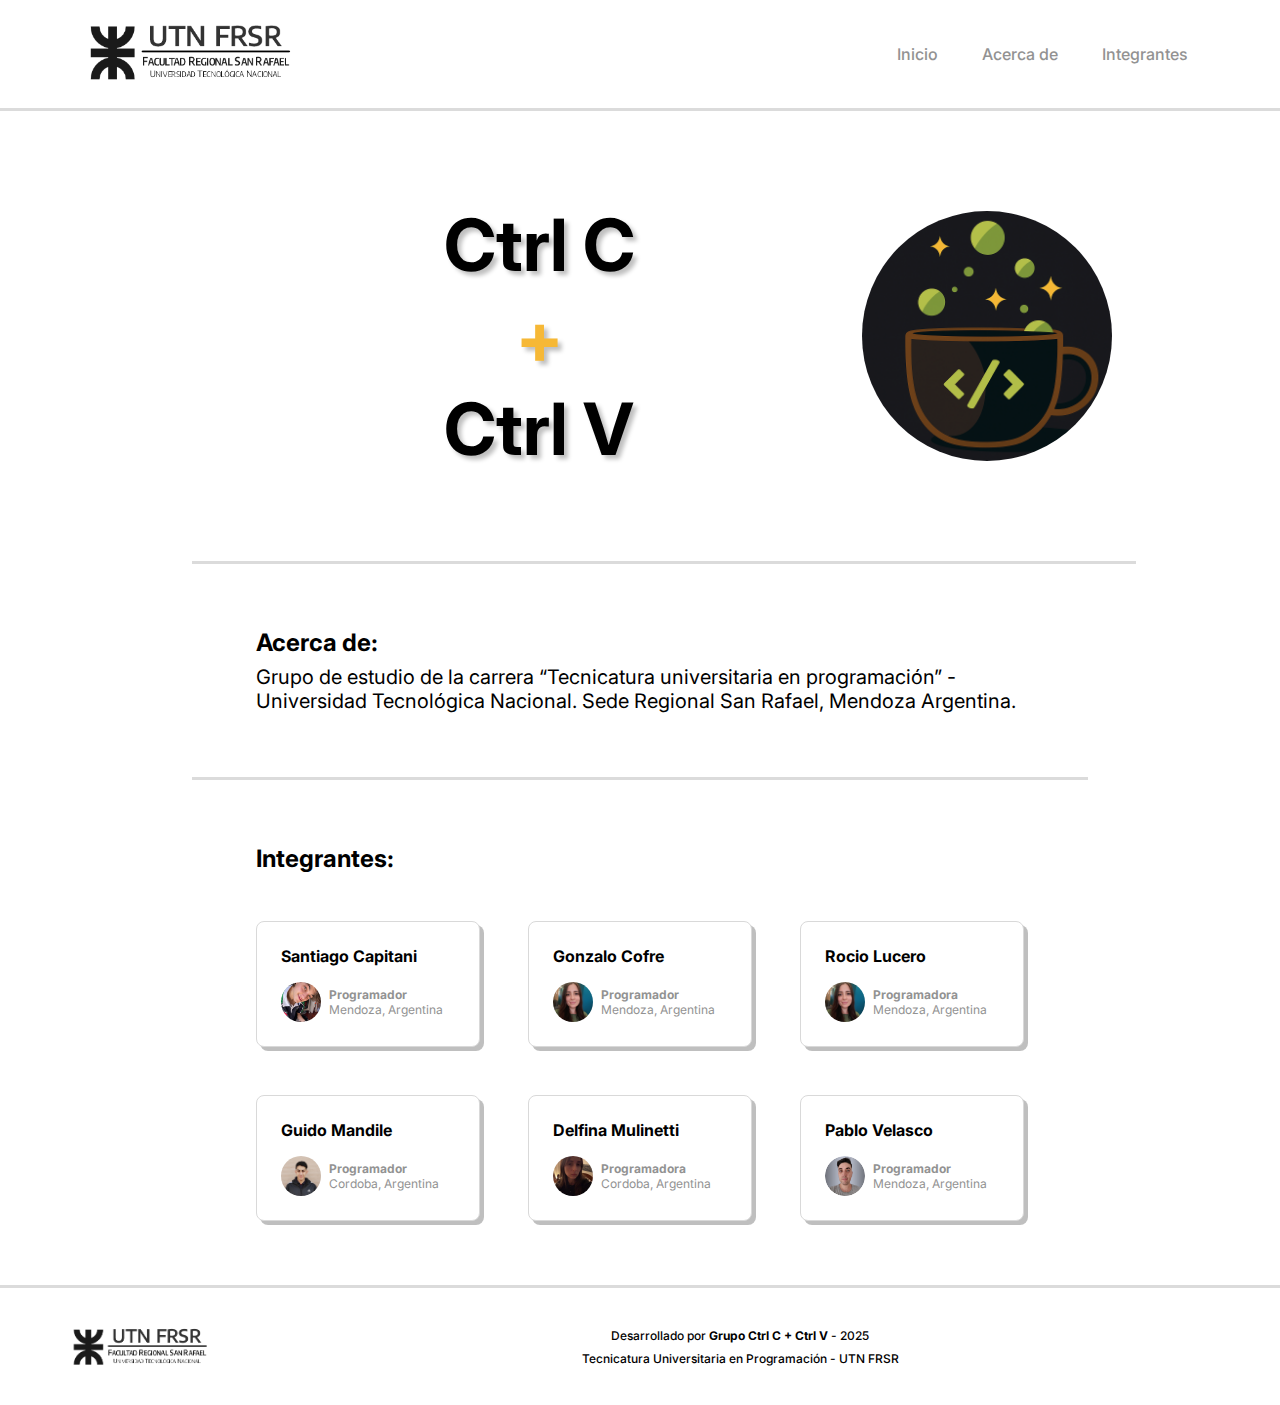
<file: index.html>
<!DOCTYPE html>
<html lang="es">
  <head>
    <meta charset="UTF-8" />
    <meta name="viewport" content="width=device-width, initial-scale=1.0" />
    <!-- Link google fonts -->
    <link rel="preconnect" href="https://fonts.googleapis.com" />
    <link rel="preconnect" href="https://fonts.gstatic.com" crossorigin />
    <link
      href="https://fonts.googleapis.com/css2?family=Inter:ital,opsz,wght@0,14..32,100..900;1,14..32,100..900&display=swap"
      rel="stylesheet"
    />
    <link rel="stylesheet" href="./static/css/styles.css" />
    <title>Portafolio Grupal</title>
  </head>
  <body>
    <!-- Header -->
    <header class="navbar">
      <div class="logo">
        <img src="./static/img/utn-logo.png" alt="utn logo" />
      </div>
      <nav class="links-container">
        <ul>
          <li><a href="#start">Inicio</a></li>
          <li><a href="#about">Acerca de</a></li>
          <li><a href="#members">Integrantes</a></li>
        </ul>
      </nav>
    </header>
    <main>
      <!-- Title Section -->
      <section id="start" class="title-section">
        <h1 class="text-container">
          Ctrl C
          <span>+</span>
          Ctrl V
        </h1>
        <img src="./static/img/group-img.png" alt="group image" />
      </section>

      <!-- About Us -->
      <section id="about" class="about-us">
        <h2>Acerca de:</h2>
        <p>
          Grupo de estudio de la carrera “Tecnicatura universitaria en
          programación” - Universidad Tecnológica Nacional. Sede Regional San
          Rafael, Mendoza Argentina.
        </p>
      </section>

      <!-- Memebers Section -->
      <section id="members" class="members">
        <h2>Integrantes:</h2>
        <article class="members-container">
          <div class="member-card" data-id="santiago">
            <h4>Santiago Capitani</h4>
            <div>
              <img
                src="./static/img/profileimg/santiago-img.jpg"
                alt="rocio img"
              />
              <p>
                <strong>Programador</strong>
                <br />
                Mendoza, Argentina
              </p>
            </div>
          </div>

          <div class="member-card" data-id="gonzalo">
            <h4>Gonzalo Cofre</h4>
            <div>
              <img
                src="./static/img/profileimg/rocio-img.jpg"
                alt="rocio img"
              />
              <p>
                <strong>Programador</strong>
                <br />
                Mendoza, Argentina
              </p>
            </div>
          </div>

          <div class="member-card" data-id="rocio">
            <h4>Rocio Lucero</h4>
            <div>
              <img
                src="./static/img/profileimg/rocio-img.jpg"
                alt="rocio img"
              />
              <p>
                <strong>Programadora</strong>
                <br />
                Mendoza, Argentina
              </p>
            </div>
          </div>

          <div class="member-card" data-id="guido">
            <h4>Guido Mandile</h4>
            <div>
              <img
                src="./static/img/profileimg/guido-img.jpeg"
                alt="rocio img"
              />
              <p>
                <strong>Programador</strong>
                <br />
                Cordoba, Argentina
              </p>
            </div>
          </div>

          <div class="member-card" data-id="delfina">
            <h4>Delfina Mulinetti</h4>
            <div>
              <img
                src="./static/img/profileimg/delfina-img.jpeg"
                alt="rocio img"
              />
              <p>
                <strong>Programadora</strong>
                <br />
                Cordoba, Argentina
              </p>
            </div>
          </div>

          <div class="member-card" data-id="pablo">
            <h4>Pablo Velasco</h4>
            <div>
              <img
                src="./static/img/profileimg/pablo-img.png"
                alt="pablo img"
              />
              <p>
                <strong>Programador</strong>
                <br />
                Mendoza, Argentina
              </p>
            </div>
          </div>
        </article>
      </section>
    </main>
    <!-- Footer -->
    <footer>
      <img src="./static/img/utn-logo.png" alt="utn logo" />
      <div>
        <p>Desarrollado por <strong>Grupo Ctrl C + Ctrl V</strong> - 2025</p>
        <p>Tecnicatura Universitaria en Programación - <span>UTN FRSR</span></p>
      </div>
    </footer>
  </body>
  <script type="module" src="./js/index.js"></script>
</html>
</file>
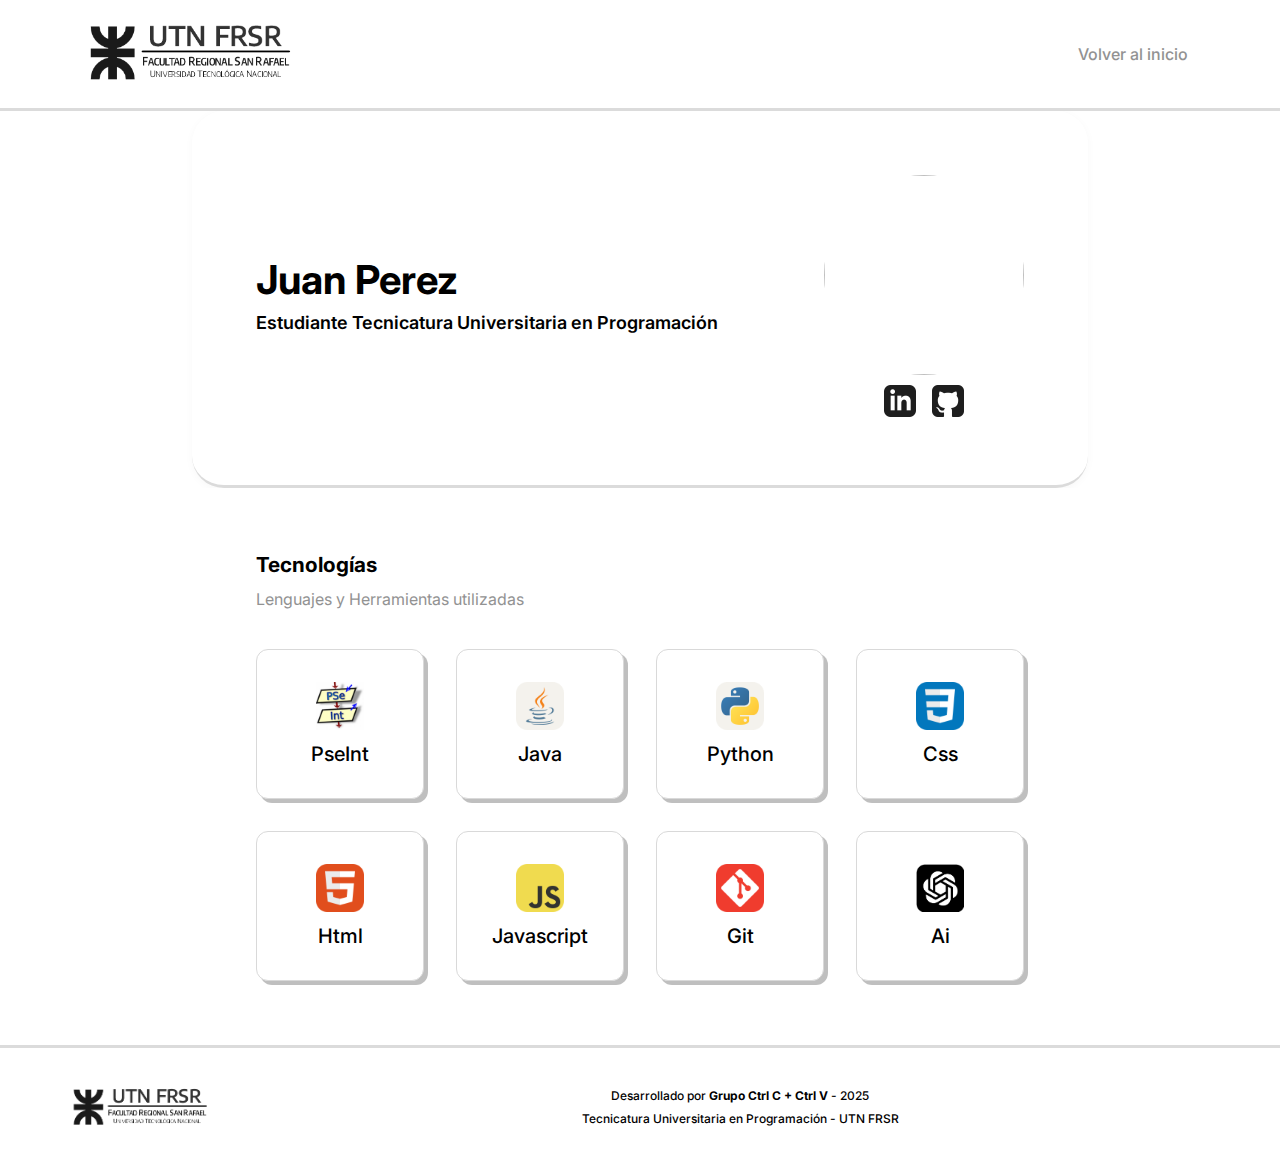
<file: profile.html>
<!DOCTYPE html>
<html lang="es">
  <head>
    <meta charset="UTF-8" />
    <meta name="viewport" content="width=device-width, initial-scale=1.0" />
    <!-- Link google fonts -->
    <link rel="preconnect" href="https://fonts.googleapis.com" />
    <link rel="preconnect" href="https://fonts.gstatic.com" crossorigin />
    <link
      href="https://fonts.googleapis.com/css2?family=Inter:ital,opsz,wght@0,14..32,100..900;1,14..32,100..900&display=swap"
      rel="stylesheet"
    />
    <link rel="stylesheet" href="./static/css/styles.css" />
    <title>Ver Perfil</title>
  </head>
  <body>
    <header class="navbar">
      <div class="logo">
        <img src="./static/img/utn-logo.png" alt="utn logo" />
      </div>
      <nav class="links-container">
        <ul>
          <li><a href="/index.html">Volver al inicio</a></li>
        </ul>
      </nav>
    </header>
    <main>
      <!-- Profile Header -->
      <section class="profile-header">
        <div class="profile-header-info">
          <h1 data-profile="name">Juan Perez</h1>
          <h2>Estudiante Tecnicatura Universitaria en Programación</h2>
          <p data-profile="description">
          </p>
        </div>
        <div class="profile-header-photo">
          <img class="avatar" data-profile="img" />
          <div class="profile-header-social">
            <a data-profile="linkedin" aria-label="LinkedIn" target="_blank" rel="noopener noreferrer">
              <img src="./static/img/icons/linked-in.png" alt="LinkedIn"/>
            </a>
            <a data-profile="github" aria-label="GitHub" target="_blank" rel="noopener noreferrer">
              <img src="./static/img/icons/gitithub.png" alt="GitHub"/>
            </a>
          </div>
        </div>
      </section>

      <!-- Technologies Section -->
      <section class="profile-technologies">
        <h3>Tecnologías</h3>
        <p>Lenguajes y Herramientas utilizadas</p>

        <div class="profile-technologies-grid">
          <div class="profile-technologies-card">
            <img src="./static/img/icons/pseInt.png" alt="PseInt" />
            <span>PseInt</span>
          </div>
          <div class="profile-technologies-card">
            <img src="./static/img/icons/java.png" alt="Java" />
            <span>Java</span>
          </div>
          <div class="profile-technologies-card">
            <img src="./static/img/icons/python.png" alt="Python" />
            <span>Python</span>
          </div>
          <div class="profile-technologies-card">
            <img src="./static/img/icons/css.png" alt="CSS" />
            <span>Css</span>
          </div>
          <div class="profile-technologies-card">
            <img src="./static/img/icons/html.png" alt="HTML" />
            <span>Html</span>
          </div>
          <div class="profile-technologies-card">
            <img src="./static/img/icons/js.png" alt="JavaScript" />
            <span>Javascript</span>
          </div>
          <div class="profile-technologies-card">
            <img src="./static/img/icons/git.png" alt="Git" />
            <span>Git</span>
          </div>
          <div class="profile-technologies-card">
            <img src="./static/img/icons/ai.png" alt="AI" />
            <span>Ai</span>
          </div>
        </div>
      </section>
    </main>
    <!-- Footer -->
    <footer>
      <img src="./static/img/utn-logo.png" alt="utn logo" />
      <div>
        <p>Desarrollado por <strong>Grupo Ctrl C + Ctrl V</strong> - 2025</p>
        <p>Tecnicatura Universitaria en Programación - <span>UTN FRSR</span></p>
      </div>
    </footer>
    <script type="module" src="./js/profile.js"></script>
  </body>
</html>
</file>
<file: static/css/styles.css>
@import url("https://fonts.googleapis.com/css2?family=Inter:ital,opsz,wght@0,14..32,100..900;1,14..32,100..900&display=swap");

:root {
  --white: #fff;
  --light-grey: #dbdbdb;
  --grey: #929292;
  --black: #000000;
  --fyellow: #f6b836;
  --default: #d9d9d9;
}

/* General */
* {
  font-family: "Inter", sans-serif;
  margin: 0;
  padding: 0;
  outline: none;
  border: none;
  text-decoration: none;
  background-color: white;
  scroll-behavior: smooth;
}

section {
  border-bottom: 3px solid var(--light-grey);
  scroll-margin-top: 100px;
}

section:last-child {
  border-bottom: none;
}

/* Header */
.navbar {
  display: flex;
  justify-content: space-between;
  padding: 0 40px;
  background-color: var(--white);
  align-items: center;
  border-bottom: 3px solid var(--light-grey);
  position: sticky;
  top: 0;
}

.navbar .logo img {
  width: 300px;
  height: auto;
}

.links-container ul {
  list-style: none;
  display: flex;
  margin-right: 30px;
  border-color: var(--black);
}

.links-container li {
  margin: 0 10px;
}

.links-container a {
  color: var(--grey);
  font-weight: 500;
  padding: 8px 12px;
  border-radius: 8px;
  transition: background-color 0.3s;
}

.links-container a.active {
  background-color: var(--light-grey);
}

.links-container a:hover {
  background-color: var(--light-grey);
}

main {
  max-width: 70%;
  margin: 0 auto;
}

/* Title Section */

.title-section {
  width: 100%;
  height: 50vh;
  display: flex;
  padding: 0 24px;
  align-items: center;
  justify-content: space-between;
  border-bottom: 3px solid var(--light-grey);
}

.title-section img {
  border-radius: 100%;
  width: 250px;
  height: 250px;
}

.text-container {
  display: flex;
  flex-grow: 1;
  flex-direction: column;
  align-items: center;
  gap: 5px;
  font-size: 72px;
  text-shadow: 4px 4px 4px rgba(0, 0, 0, 0.25);
  span {
    color: var(--fyellow);
  }
}

/* About us section */

.about-us {
  display: flex;
  flex-direction: column;
  gap: 8px;
  padding: 64px;
  font-size: 24px;

  h2 {
    font-size: 24px;
  }

  p {
    font-size: 20px;
  }
}

/* Members Section */

.members {
  display: flex;
  flex-direction: column;
  gap: 48px;
  padding: 64px;
}

.members-container {
  display: grid;
  grid-template-columns: repeat(3, 1fr); /* 3 columnas iguales */
  grid-template-rows: repeat(
    2,
    auto
  ); /* 2 filas automáticas (basadas en el contenido) */
  gap: 48px;
}

.member-card {
  display: flex;
  flex-direction: column;
  padding: 24px;
  gap: 16px;
  border: var(--default) solid 1px;
  border-radius: 8px;
  box-shadow: 4px 4px 0px 0px rgba(0, 0, 0, 0.25);
  h4 {
    font-size: 16px;
    color: var(--black);
  }

  transition: transform 0.3s ease;
}

.member-card:hover {
  cursor: pointer;
  transform: scale(1.05);
}

.member-card div {
  display: flex;
  align-items: center;
  gap: 8px;
  img {
    width: 40px;
    height: 40px;
    border-radius: 100%;
  }
  p {
    font-size: 12px;
    color: var(--grey);
  }
}

/* Footer */

footer {
  display: flex;
  align-items: center;
  padding: 24px 40px;
  background-color: var(--white);
  border-top: 3px solid var(--light-grey);
  img {
    width: 200px;
    height: auto;
  }
  div {
    flex-grow: 1;
    display: flex;
    flex-direction: column;
    align-items: center;
    gap: 8px;
    font-size: 12px;
    font-weight: 500;
  }
}

/* Perfil individual */
.profile-header {
  display: flex;
  gap: 48px;
  align-items: center;
  padding: 64px;
  border-radius: 32px;
  background: var(--white);
  box-shadow: 0 2px 8px rgba(0, 0, 0, 0.03);
}
.profile-header-info {
  flex-grow: 1;
  display: flex;
  flex-direction: column;
  gap: 8px;
  h1 {
    font-size: 40px;
    font-weight: 700;
  }
  h2 {
    font-size: 18px;
    font-weight: 600;
  }
  p {
    font-size: 16px;
    color: var(--grey);
  }
}

.profile-header-photo {
  display: flex;
  flex-direction: column;
  align-items: center;
  gap: 10px;
}
.avatar {
  width: 200px;
  height: 200px;
  border-radius: 100%;
  object-fit: cover;
}

.profile-header-social {
  display: flex;
  gap: 16px;
  img {
    width: 32px;
    height: 32px;
    transition: transform 0.3s;
  }
}

/* Tecnologías perfil */
.profile-technologies {
  padding: 64px;
  display: flex;
  flex-direction: column;
  gap: 8px;
  h3 {
    font-size: 1.3rem;
    font-weight: 700;
    margin-bottom: 4px;
  }
  p {
    font-size: 1rem;
    color: var(--grey);
    margin-bottom: 32px;
  }
}

.profile-technologies-grid {
  display: grid;
  grid-template-columns: repeat(4, 1fr);
  gap: 32px;
}
.profile-technologies-card {
  background: var(--white);
  border: 1px solid var(--default);
  border-radius: 12px;
  padding: 32px 0;
  display: flex;
  flex-direction: column;
  align-items: center;
  gap: 12px;
  box-shadow: 4px 4px 0px 0px rgba(0, 0, 0, 0.25);
  img {
    width: 48px;
    height: 48px;
  }
  span{
    font-size: 20px;
    font-weight: 500;
  }
}
</file>
